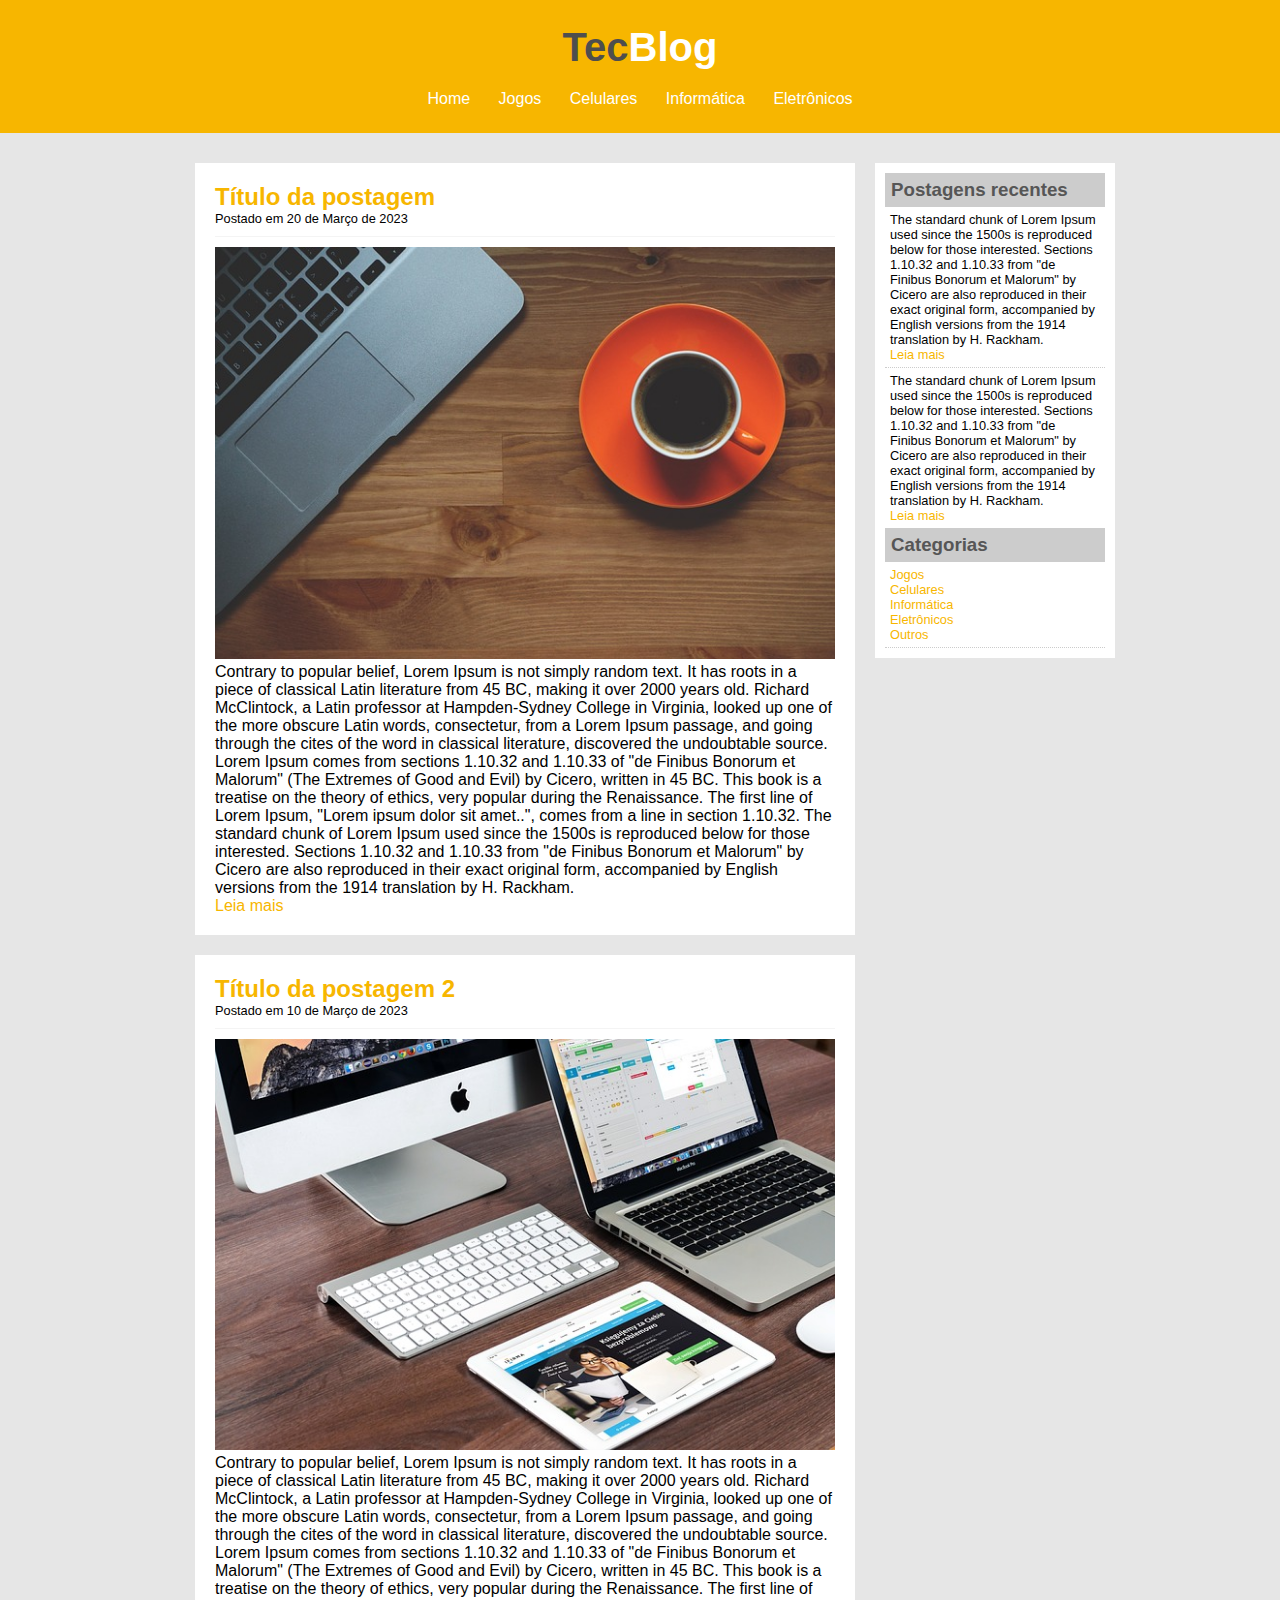
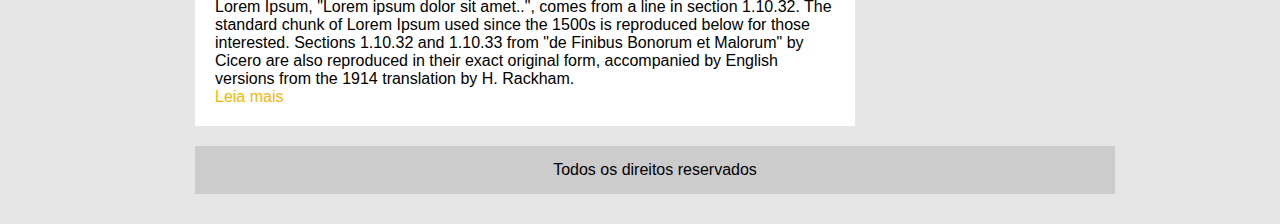
<file: index.html>
<!DOCTYPE html>
<html>

<head>
	<meta charset="utf-8">
	<title>TecBlog - O seu Blog de tecnologia</title>
	<link rel="stylesheet" type="text/css" href="css/estilo.css">
</head>

<body>

	<div id="area-cabecalho">
		
		<div id = "area-logo">
			<h1>Tec<span class="branco">Blog</span></h1>
		</div>
		<div id="area-menu">
			<a href="index.html">Home</a>
			<a href="jogos.html">Jogos</a>
			<a href="celulares.html">Celulares</a>
			<a href="informatica.html">Informática</a>	
			<a href="eletronicos.html">Eletrônicos</a>
		</div>

	</div>

	<div id="area-principal">
		<div id="area-principal">
			<div id="area-conteudos">
				<div class="postagem">
					<h2>Título da postagem</h2>
					<span class="data-postagem">Postado em 20 de Março de 2023</span>
					<img width="620px" src="imagens/imagem1.jpg">
					<p>
						Contrary to popular belief, Lorem Ipsum is not simply random text. It has roots in a piece of classical Latin literature from 45 BC, making it over 2000 years old. Richard McClintock, a Latin professor at Hampden-Sydney College in Virginia, looked up one of the more obscure Latin words, consectetur, from a Lorem Ipsum passage, and going through the cites of the word in classical literature, discovered the undoubtable source. Lorem Ipsum comes from sections 1.10.32 and 1.10.33 of "de Finibus Bonorum et Malorum" (The Extremes of Good and Evil) by Cicero, written in 45 BC. This book is a treatise on the theory of ethics, very popular during the Renaissance. The first line of Lorem Ipsum, "Lorem ipsum dolor sit amet..", comes from a line in section 1.10.32.

						The standard chunk of Lorem Ipsum used since the 1500s is reproduced below for those interested. Sections 1.10.32 and 1.10.33 from "de Finibus Bonorum et Malorum" by Cicero are also reproduced in their exact original form, accompanied by English versions from the 1914 translation by H. Rackham.
					</p>
					<a href="">Leia mais</a>
				</div>
			</div>

			<div id = "area-lateral">
				<div class="conteudo-lateral">
					<h3>Postagens recentes</h3>
					<div class="postagem-lateral">
						<p>	The standard chunk of Lorem Ipsum used since the 1500s is reproduced below for those interested. Sections 1.10.32 and 1.10.33 from "de Finibus Bonorum et Malorum" by Cicero are also reproduced in their exact original form, accompanied by English versions from the 1914 translation by H. Rackham.</p>
						<a href="">Leia mais</a>
					</div>
					<div class="postagem-lateral" style="border-bottom: none;">
						<p>	The standard chunk of Lorem Ipsum used since the 1500s is reproduced below for those interested. Sections 1.10.32 and 1.10.33 from "de Finibus Bonorum et Malorum" by Cicero are also reproduced in their exact original form, accompanied by English versions from the 1914 translation by H. Rackham.</p>
						<a href="">Leia mais</a>
					</div>
					<h3>Categorias</h3>
					<div class="postagem-lateral">
						<a href="">Jogos</a><br>
						<a href="">Celulares</a><br>
						<a href="">Informática</a><br>
						<a href="">Eletrônicos</a><br>
						<a href="">Outros</a><br>
					</div>
				</div>
			</div>

			<div id="area-conteudos">
				<div class="postagem">
					<h2>Título da postagem 2</h2>
					<span class="data-postagem">Postado em 10 de Março de 2023</span>
					<img width="620px" src="imagens/imagem2.jpg">
					<p>
						Contrary to popular belief, Lorem Ipsum is not simply random text. It has roots in a piece of classical Latin literature from 45 BC, making it over 2000 years old. Richard McClintock, a Latin professor at Hampden-Sydney College in Virginia, looked up one of the more obscure Latin words, consectetur, from a Lorem Ipsum passage, and going through the cites of the word in classical literature, discovered the undoubtable source. Lorem Ipsum comes from sections 1.10.32 and 1.10.33 of "de Finibus Bonorum et Malorum" (The Extremes of Good and Evil) by Cicero, written in 45 BC. This book is a treatise on the theory of ethics, very popular during the Renaissance. The first line of Lorem Ipsum, "Lorem ipsum dolor sit amet..", comes from a line in section 1.10.32.

						The standard chunk of Lorem Ipsum used since the 1500s is reproduced below for those interested. Sections 1.10.32 and 1.10.33 from "de Finibus Bonorum et Malorum" by Cicero are also reproduced in their exact original form, accompanied by English versions from the 1914 translation by H. Rackham.
					</p>
					<a href="">Leia mais</a>
				</div>
			</div>

			<div id="rodape">
				Todos os direitos reservados
			</div>
		</div>
	</div>

	</div>

</body>

</html>
</file>
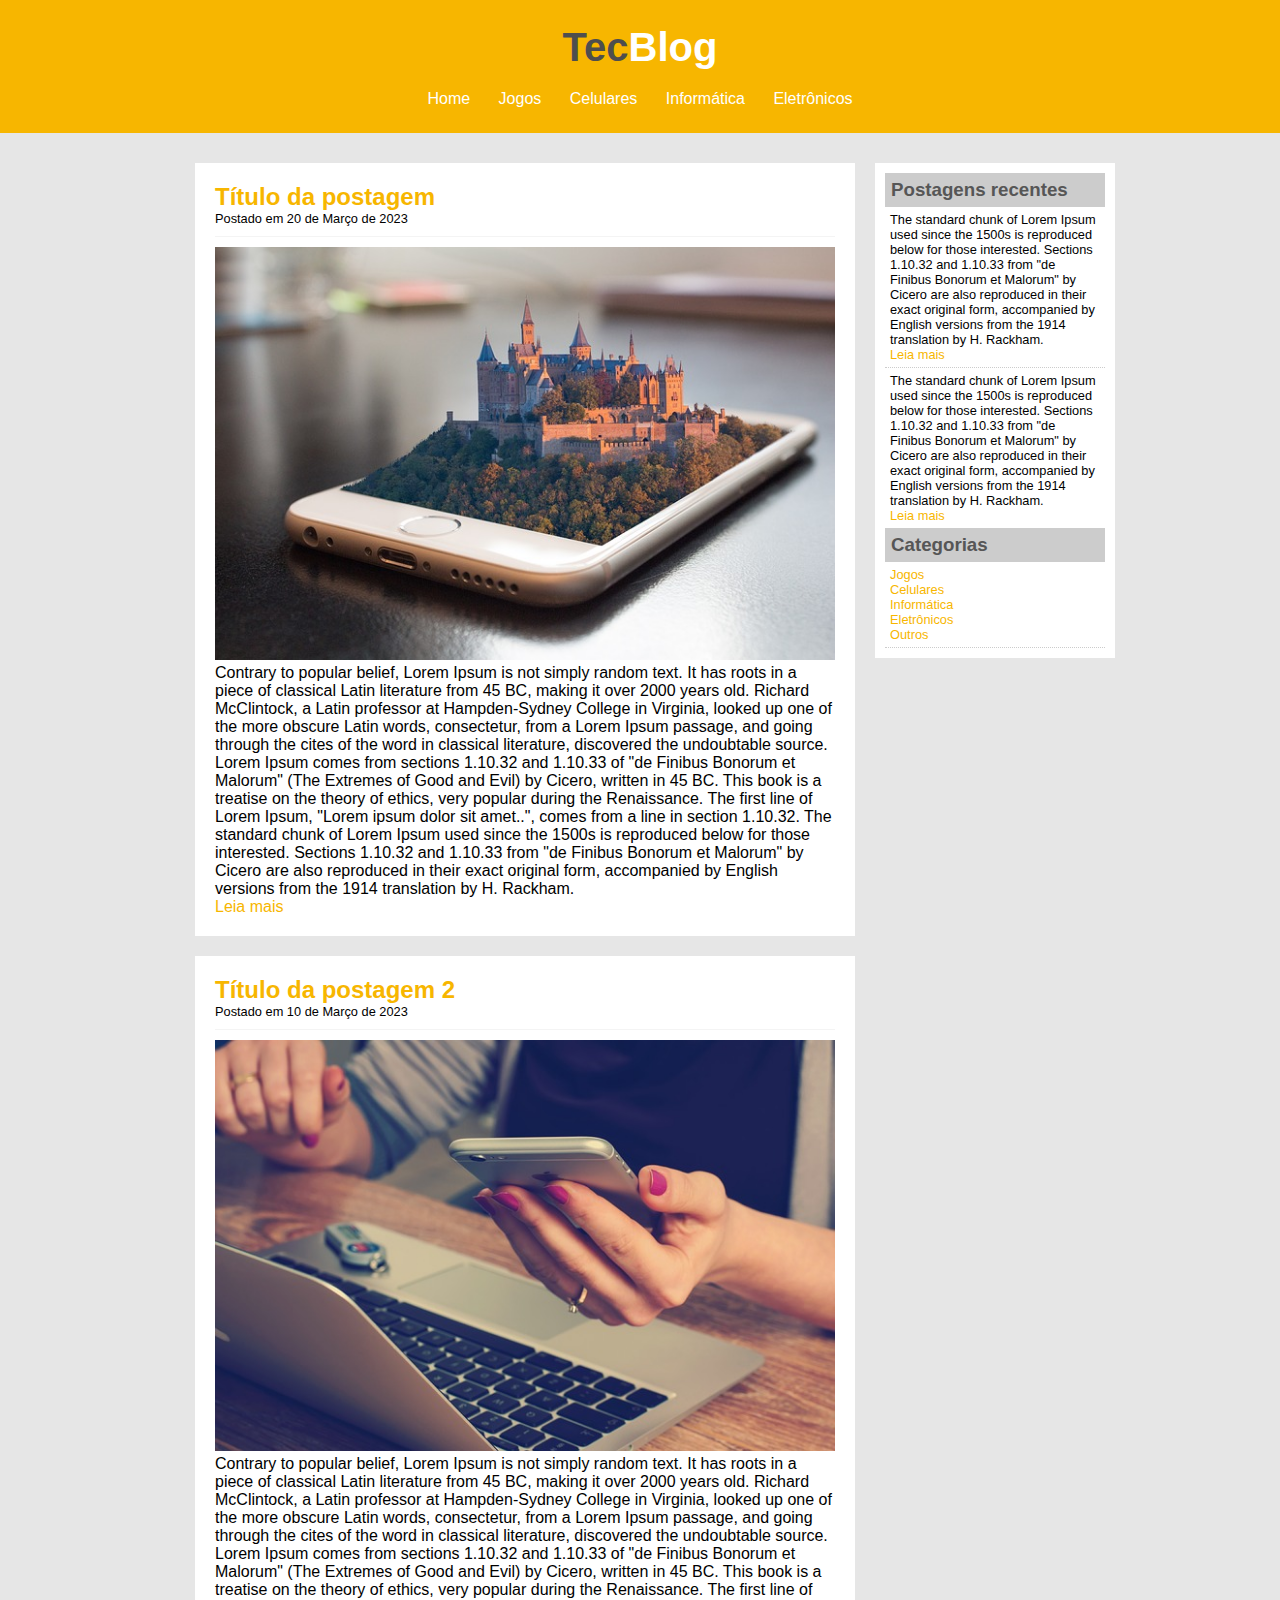
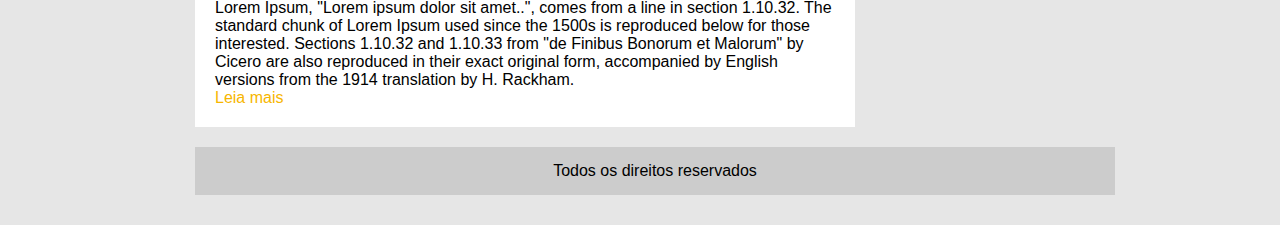
<file: celulares.html>
<!DOCTYPE html>
<html>

<head>
	<meta charset="utf-8">
	<title>TecBlog - O seu Blog de tecnologia</title>
	<link rel="stylesheet" type="text/css" href="css/estilo.css">
</head>

<body>

	<div id="area-cabecalho">
		
		<div id = "area-logo">
			<h1>Tec<span class="branco">Blog</span></h1>
		</div>
		<div id="area-menu">
			<a href="index.html">Home</a>
			<a href="jogos.html">Jogos</a>
			<a href="celulares.html">Celulares</a>
			<a href="informatica.html">Informática</a>	
			<a href="eletronicos.html">Eletrônicos</a>
		</div>

	</div>

	<div id="area-principal">
		<div id="area-principal">
			<div id="area-conteudos">
				<div class="postagem">
					<h2>Título da postagem</h2>
					<span class="data-postagem">Postado em 20 de Março de 2023</span>
					<img width="620px" src="imagens/imagem3.jpg">
					<p>
						Contrary to popular belief, Lorem Ipsum is not simply random text. It has roots in a piece of classical Latin literature from 45 BC, making it over 2000 years old. Richard McClintock, a Latin professor at Hampden-Sydney College in Virginia, looked up one of the more obscure Latin words, consectetur, from a Lorem Ipsum passage, and going through the cites of the word in classical literature, discovered the undoubtable source. Lorem Ipsum comes from sections 1.10.32 and 1.10.33 of "de Finibus Bonorum et Malorum" (The Extremes of Good and Evil) by Cicero, written in 45 BC. This book is a treatise on the theory of ethics, very popular during the Renaissance. The first line of Lorem Ipsum, "Lorem ipsum dolor sit amet..", comes from a line in section 1.10.32.

						The standard chunk of Lorem Ipsum used since the 1500s is reproduced below for those interested. Sections 1.10.32 and 1.10.33 from "de Finibus Bonorum et Malorum" by Cicero are also reproduced in their exact original form, accompanied by English versions from the 1914 translation by H. Rackham.
					</p>
					<a href="">Leia mais</a>
				</div>
			</div>

			<div id = "area-lateral">
				<div class="conteudo-lateral">
					<h3>Postagens recentes</h3>
					<div class="postagem-lateral">
						<p>	The standard chunk of Lorem Ipsum used since the 1500s is reproduced below for those interested. Sections 1.10.32 and 1.10.33 from "de Finibus Bonorum et Malorum" by Cicero are also reproduced in their exact original form, accompanied by English versions from the 1914 translation by H. Rackham.</p>
						<a href="">Leia mais</a>
					</div>
					<div class="postagem-lateral" style="border-bottom: none;">
						<p>	The standard chunk of Lorem Ipsum used since the 1500s is reproduced below for those interested. Sections 1.10.32 and 1.10.33 from "de Finibus Bonorum et Malorum" by Cicero are also reproduced in their exact original form, accompanied by English versions from the 1914 translation by H. Rackham.</p>
						<a href="">Leia mais</a>
					</div>
					<h3>Categorias</h3>
					<div class="postagem-lateral">
						<a href="">Jogos</a><br>
						<a href="">Celulares</a><br>
						<a href="">Informática</a><br>
						<a href="">Eletrônicos</a><br>
						<a href="">Outros</a><br>
					</div>
				</div>
			</div>

			<div id="area-conteudos">
				<div class="postagem">
					<h2>Título da postagem 2</h2>
					<span class="data-postagem">Postado em 10 de Março de 2023</span>
					<img width="620px" src="imagens/imagem4.jpg">
					<p>
						Contrary to popular belief, Lorem Ipsum is not simply random text. It has roots in a piece of classical Latin literature from 45 BC, making it over 2000 years old. Richard McClintock, a Latin professor at Hampden-Sydney College in Virginia, looked up one of the more obscure Latin words, consectetur, from a Lorem Ipsum passage, and going through the cites of the word in classical literature, discovered the undoubtable source. Lorem Ipsum comes from sections 1.10.32 and 1.10.33 of "de Finibus Bonorum et Malorum" (The Extremes of Good and Evil) by Cicero, written in 45 BC. This book is a treatise on the theory of ethics, very popular during the Renaissance. The first line of Lorem Ipsum, "Lorem ipsum dolor sit amet..", comes from a line in section 1.10.32.

						The standard chunk of Lorem Ipsum used since the 1500s is reproduced below for those interested. Sections 1.10.32 and 1.10.33 from "de Finibus Bonorum et Malorum" by Cicero are also reproduced in their exact original form, accompanied by English versions from the 1914 translation by H. Rackham.
					</p>
					<a href="">Leia mais</a>
				</div>
			</div>

			<div id="rodape">
				Todos os direitos reservados
			</div>
		</div>
	</div>

	</div>

</body>

</html>
</file>
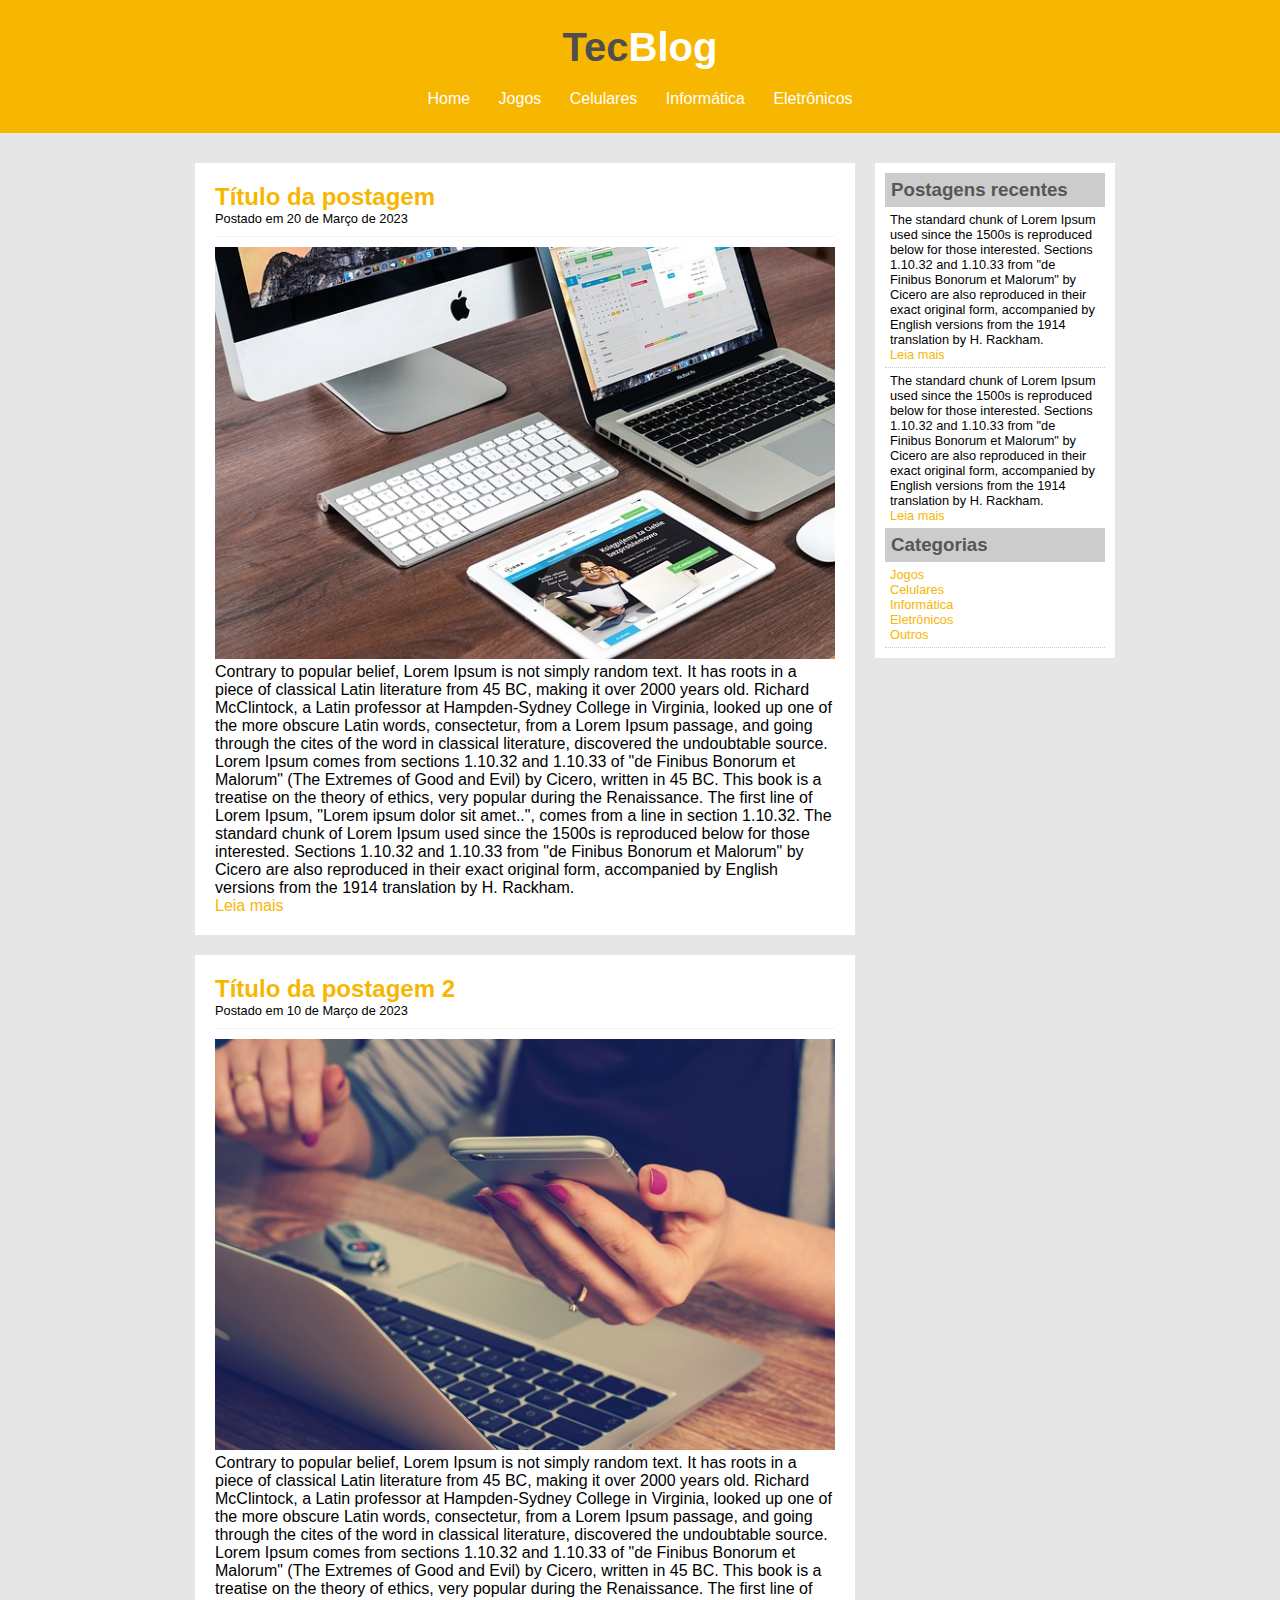
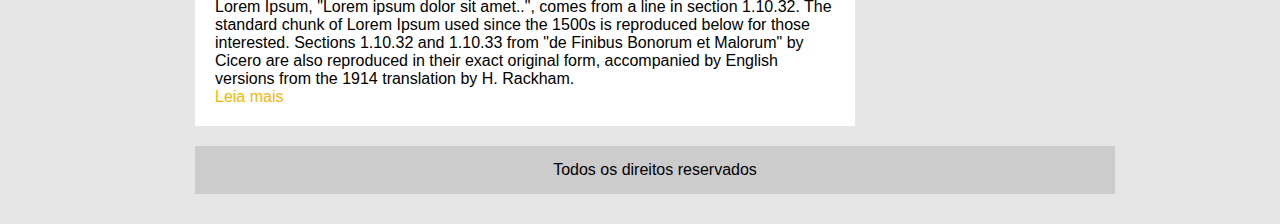
<file: eletronicos.html>
<!DOCTYPE html>
<html>

<head>
	<meta charset="utf-8">
	<title>TecBlog - O seu Blog de tecnologia</title>
	<link rel="stylesheet" type="text/css" href="css/estilo.css">
</head>

<body>

	<div id="area-cabecalho">
		
		<div id = "area-logo">
			<h1>Tec<span class="branco">Blog</span></h1>
		</div>
		<div id="area-menu">
			<a href="index.html">Home</a>
			<a href="jogos.html">Jogos</a>
			<a href="celulares.html">Celulares</a>
			<a href="informatica.html">Informática</a>	
			<a href="eletronicos.html">Eletrônicos</a>
		</div>

	</div>

	<div id="area-principal">
		<div id="area-principal">
			<div id="area-conteudos">
				<div class="postagem">
					<h2>Título da postagem</h2>
					<span class="data-postagem">Postado em 20 de Março de 2023</span>
					<img width="620px" src="imagens/imagem2.jpg">
					<p>
						Contrary to popular belief, Lorem Ipsum is not simply random text. It has roots in a piece of classical Latin literature from 45 BC, making it over 2000 years old. Richard McClintock, a Latin professor at Hampden-Sydney College in Virginia, looked up one of the more obscure Latin words, consectetur, from a Lorem Ipsum passage, and going through the cites of the word in classical literature, discovered the undoubtable source. Lorem Ipsum comes from sections 1.10.32 and 1.10.33 of "de Finibus Bonorum et Malorum" (The Extremes of Good and Evil) by Cicero, written in 45 BC. This book is a treatise on the theory of ethics, very popular during the Renaissance. The first line of Lorem Ipsum, "Lorem ipsum dolor sit amet..", comes from a line in section 1.10.32.

						The standard chunk of Lorem Ipsum used since the 1500s is reproduced below for those interested. Sections 1.10.32 and 1.10.33 from "de Finibus Bonorum et Malorum" by Cicero are also reproduced in their exact original form, accompanied by English versions from the 1914 translation by H. Rackham.
					</p>
					<a href="">Leia mais</a>
				</div>
			</div>

			<div id = "area-lateral">
				<div class="conteudo-lateral">
					<h3>Postagens recentes</h3>
					<div class="postagem-lateral">
						<p>	The standard chunk of Lorem Ipsum used since the 1500s is reproduced below for those interested. Sections 1.10.32 and 1.10.33 from "de Finibus Bonorum et Malorum" by Cicero are also reproduced in their exact original form, accompanied by English versions from the 1914 translation by H. Rackham.</p>
						<a href="">Leia mais</a>
					</div>
					<div class="postagem-lateral" style="border-bottom: none;">
						<p>	The standard chunk of Lorem Ipsum used since the 1500s is reproduced below for those interested. Sections 1.10.32 and 1.10.33 from "de Finibus Bonorum et Malorum" by Cicero are also reproduced in their exact original form, accompanied by English versions from the 1914 translation by H. Rackham.</p>
						<a href="">Leia mais</a>
					</div>
					<h3>Categorias</h3>
					<div class="postagem-lateral">
						<a href="">Jogos</a><br>
						<a href="">Celulares</a><br>
						<a href="">Informática</a><br>
						<a href="">Eletrônicos</a><br>
						<a href="">Outros</a><br>
					</div>
				</div>
			</div>

			<div id="area-conteudos">
				<div class="postagem">
					<h2>Título da postagem 2</h2>
					<span class="data-postagem">Postado em 10 de Março de 2023</span>
					<img width="620px" src="imagens/imagem4.jpg">
					<p>
						Contrary to popular belief, Lorem Ipsum is not simply random text. It has roots in a piece of classical Latin literature from 45 BC, making it over 2000 years old. Richard McClintock, a Latin professor at Hampden-Sydney College in Virginia, looked up one of the more obscure Latin words, consectetur, from a Lorem Ipsum passage, and going through the cites of the word in classical literature, discovered the undoubtable source. Lorem Ipsum comes from sections 1.10.32 and 1.10.33 of "de Finibus Bonorum et Malorum" (The Extremes of Good and Evil) by Cicero, written in 45 BC. This book is a treatise on the theory of ethics, very popular during the Renaissance. The first line of Lorem Ipsum, "Lorem ipsum dolor sit amet..", comes from a line in section 1.10.32.

						The standard chunk of Lorem Ipsum used since the 1500s is reproduced below for those interested. Sections 1.10.32 and 1.10.33 from "de Finibus Bonorum et Malorum" by Cicero are also reproduced in their exact original form, accompanied by English versions from the 1914 translation by H. Rackham.
					</p>
					<a href="">Leia mais</a>
				</div>
			</div>

			<div id="rodape">
				Todos os direitos reservados
			</div>
		</div>
	</div>

	</div>

</body>

</html>
</file>
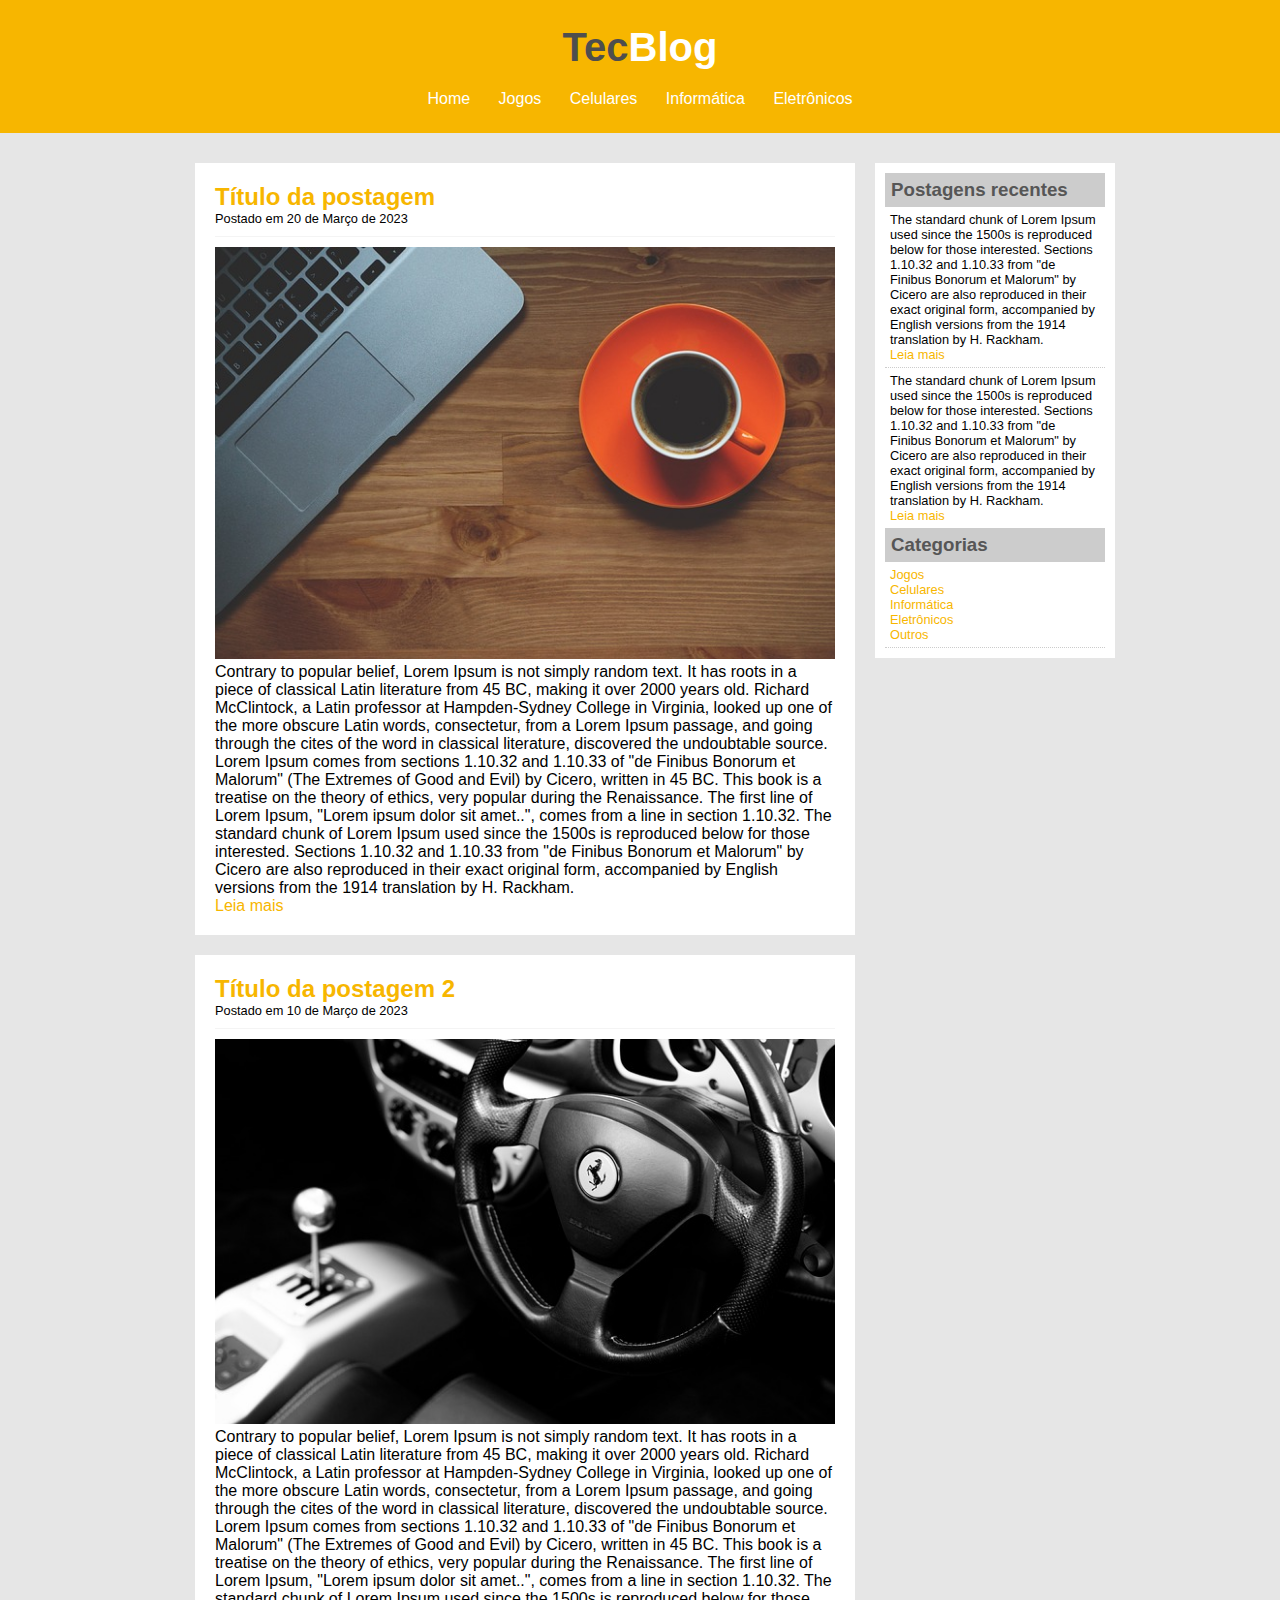
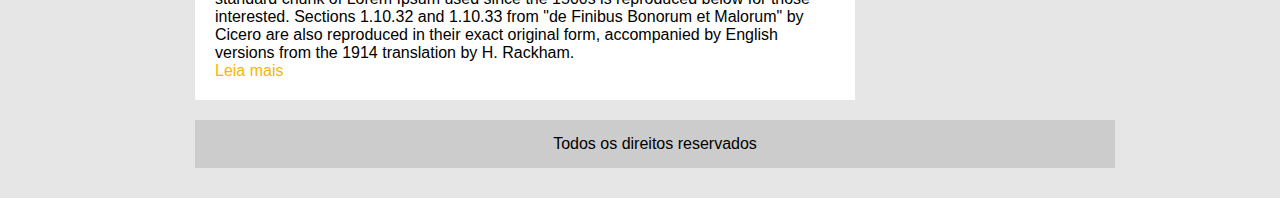
<file: jogos.html>
<!DOCTYPE html>
<html>

<head>
	<meta charset="utf-8">
	<title>TecBlog - O seu Blog de tecnologia</title>
	<link rel="stylesheet" type="text/css" href="css/estilo.css">
</head>

<body>

	<div id="area-cabecalho">
		
		<div id = "area-logo">
			<h1>Tec<span class="branco">Blog</span></h1>
		</div>
		<div id="area-menu">
			<a href="index.html">Home</a>
			<a href="jogos.html">Jogos</a>
			<a href="celulares.html">Celulares</a>
			<a href="informatica.html">Informática</a>	
			<a href="eletronicos.html">Eletrônicos</a>
		</div>

	</div>

	<div id="area-principal">
		<div id="area-principal">
			<div id="area-conteudos">
				<div class="postagem">
					<h2>Título da postagem</h2>
					<span class="data-postagem">Postado em 20 de Março de 2023</span>
					<img width="620px" src="imagens/imagem1.jpg">
					<p>
						Contrary to popular belief, Lorem Ipsum is not simply random text. It has roots in a piece of classical Latin literature from 45 BC, making it over 2000 years old. Richard McClintock, a Latin professor at Hampden-Sydney College in Virginia, looked up one of the more obscure Latin words, consectetur, from a Lorem Ipsum passage, and going through the cites of the word in classical literature, discovered the undoubtable source. Lorem Ipsum comes from sections 1.10.32 and 1.10.33 of "de Finibus Bonorum et Malorum" (The Extremes of Good and Evil) by Cicero, written in 45 BC. This book is a treatise on the theory of ethics, very popular during the Renaissance. The first line of Lorem Ipsum, "Lorem ipsum dolor sit amet..", comes from a line in section 1.10.32.

						The standard chunk of Lorem Ipsum used since the 1500s is reproduced below for those interested. Sections 1.10.32 and 1.10.33 from "de Finibus Bonorum et Malorum" by Cicero are also reproduced in their exact original form, accompanied by English versions from the 1914 translation by H. Rackham.
					</p>
					<a href="">Leia mais</a>
				</div>
			</div>

			<div id = "area-lateral">
				<div class="conteudo-lateral">
					<h3>Postagens recentes</h3>
					<div class="postagem-lateral">
						<p>	The standard chunk of Lorem Ipsum used since the 1500s is reproduced below for those interested. Sections 1.10.32 and 1.10.33 from "de Finibus Bonorum et Malorum" by Cicero are also reproduced in their exact original form, accompanied by English versions from the 1914 translation by H. Rackham.</p>
						<a href="">Leia mais</a>
					</div>
					<div class="postagem-lateral" style="border-bottom: none;">
						<p>	The standard chunk of Lorem Ipsum used since the 1500s is reproduced below for those interested. Sections 1.10.32 and 1.10.33 from "de Finibus Bonorum et Malorum" by Cicero are also reproduced in their exact original form, accompanied by English versions from the 1914 translation by H. Rackham.</p>
						<a href="">Leia mais</a>
					</div>
					<h3>Categorias</h3>
					<div class="postagem-lateral">
						<a href="">Jogos</a><br>
						<a href="">Celulares</a><br>
						<a href="">Informática</a><br>
						<a href="">Eletrônicos</a><br>
						<a href="">Outros</a><br>
					</div>
				</div>
			</div>

			<div id="area-conteudos">
				<div class="postagem">
					<h2>Título da postagem 2</h2>
					<span class="data-postagem">Postado em 10 de Março de 2023</span>
					<img width="620px" src="imagens/imagem5.jpg">
					<p>
						Contrary to popular belief, Lorem Ipsum is not simply random text. It has roots in a piece of classical Latin literature from 45 BC, making it over 2000 years old. Richard McClintock, a Latin professor at Hampden-Sydney College in Virginia, looked up one of the more obscure Latin words, consectetur, from a Lorem Ipsum passage, and going through the cites of the word in classical literature, discovered the undoubtable source. Lorem Ipsum comes from sections 1.10.32 and 1.10.33 of "de Finibus Bonorum et Malorum" (The Extremes of Good and Evil) by Cicero, written in 45 BC. This book is a treatise on the theory of ethics, very popular during the Renaissance. The first line of Lorem Ipsum, "Lorem ipsum dolor sit amet..", comes from a line in section 1.10.32.

						The standard chunk of Lorem Ipsum used since the 1500s is reproduced below for those interested. Sections 1.10.32 and 1.10.33 from "de Finibus Bonorum et Malorum" by Cicero are also reproduced in their exact original form, accompanied by English versions from the 1914 translation by H. Rackham.
					</p>
					<a href="">Leia mais</a>
				</div>
			</div>

			<div id="rodape">
				Todos os direitos reservados
			</div>
		</div>
	</div>

	</div>

</body>

</html>
</file>
<file: css/estilo.css>
/*Limpar formatações padrão*/
*{
	padding: 0;
	margin: 0;
}

body{
	font-size: 1em;
	font-family: "Trebuchet MS", Helvetica, sans-serif;
	background: #e6e6e6;
}

/*
****Layout****
*/
#area-cabecalho{
	background-color: #f7b600;
	padding: 15px;
	text-align: center;
}
#area-logo, #area-menu{
	padding: 10px;
}

.postagem-lateral{
	font-size: 0.8em;
	padding: 5px;
	border-bottom: 1px dotted #CCC;
}

#area-principal{
	width: 920px;
	margin: 0 auto;
	padding: 15px;
}

#area-conteudos{
	width: 660px;
	float: left;
}

#area-lateral{
	width: 240px;
	float: right;
}

.postagem{
	padding: 20px;
	margin-bottom: 20px;
	background: white;
}

.conteudo-lateral{
	background: white;
	padding: 10px;
	margin-bottom: 20px;
}

#rodape{
	clear: both;
	text-align: center;
	padding: 15px;
	background: #CCC;
}


/*
****Formatações em geral****
*/
h1{
	color: #4e4e4e;
	font-size: 2.5em;
}

h2{
	color: #f7b600;
}

h3{
	color: #565656;
	background: #CCC;
	padding: 6px;
}

.data-postagem{
	font-size: 0.8em;
	border-bottom: 1px solid #f4f4f4;
	padding-bottom: 10px;
	margin-bottom: 10px;
	display: block;
}

.branco{
	color: white;
}

/*
****Formatação do menu****
*/
a:link, a:visited{
	color:#f7b600;
}
a:hover{
	text-decoration: underline;
}
#area-cabecalho a:link, #area-cabecalho a:visited{
	color:#FFF;
	padding: 8px 12px;
}
#area-cabecalho a:hover{
	color: #f7b600;
	background: #FFF;
}
a{
	text-decoration: none;
}
</file>
